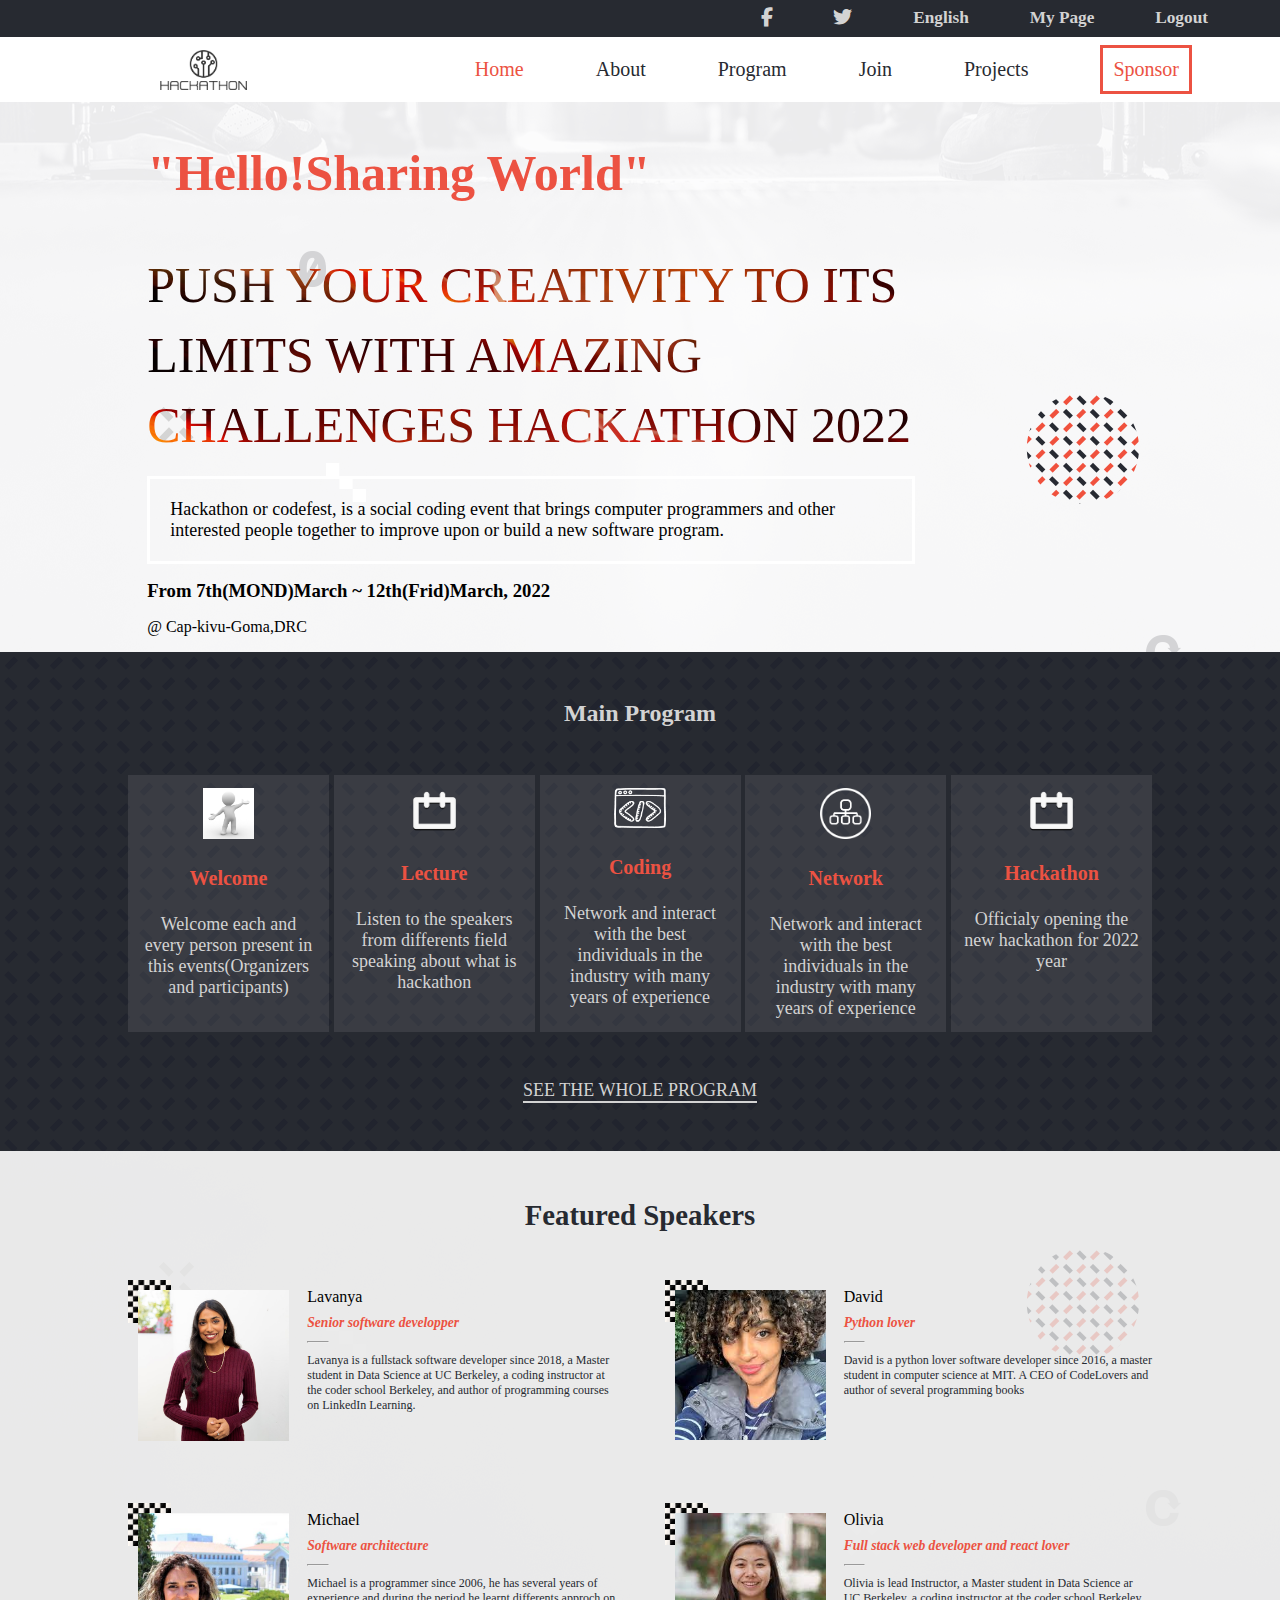
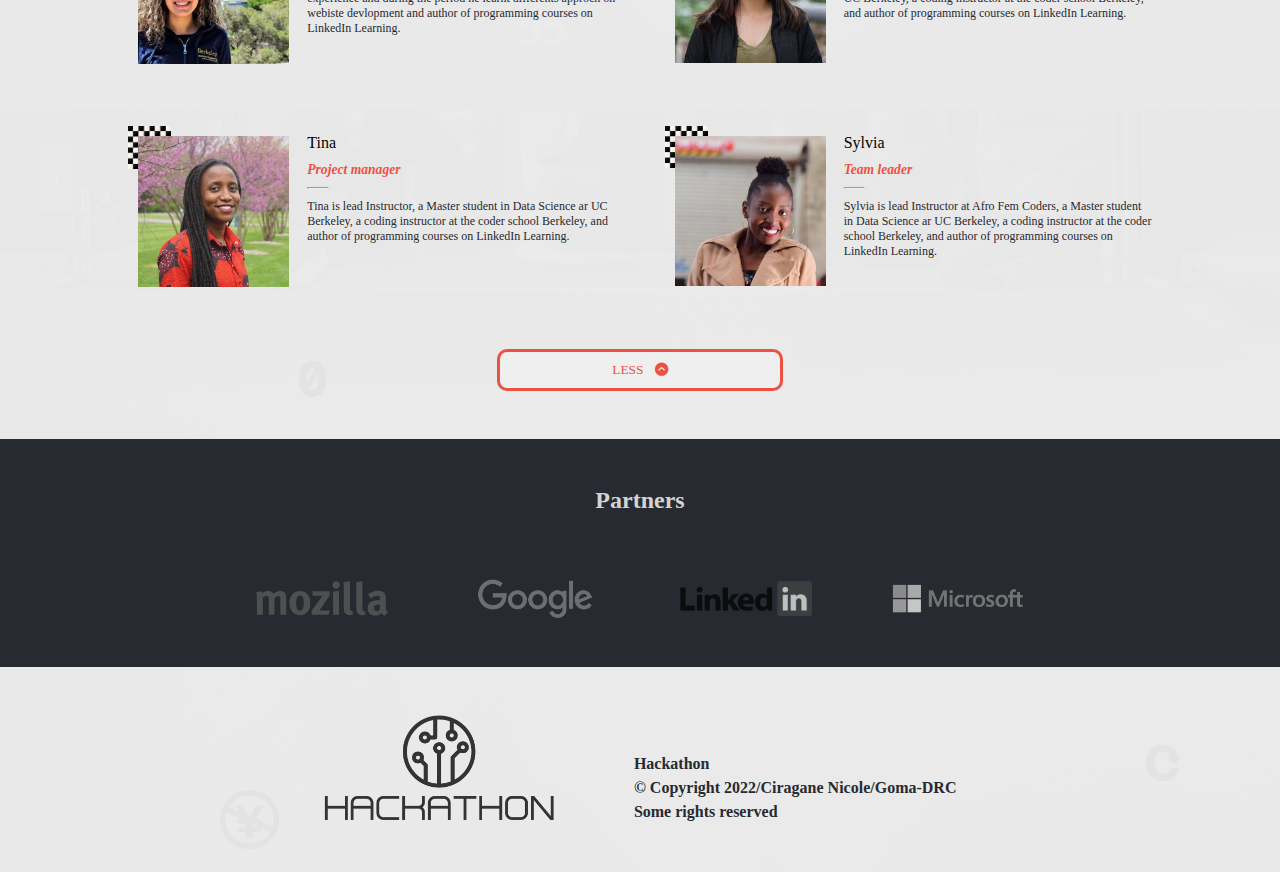
<file: index.html>
<!DOCTYPE html>
<html lang="en">

<head>
    <meta charset="UTF-8">
    <meta name="viewport" content="width=device-width, initial-scale=1.0">
    <link rel="stylesheet" href="style.css">
    <link rel="stylesheet" href="https://cdnjs.cloudflare.com/ajax/libs/font-awesome/6.6.0/css/all.min.css">
    <title>Capstone</title>
</head>

<body>
    <section class="section-1">
        <header>
            <div class="contacts">
                <div>
                    <a href="">
                        <i class="fa-brands fa-facebook-f"></i>
                    </a>
                    <a href="">
                        <i class="fa-brands fa-twitter"></i>
                    </a>
                    <a href="">English</a>
                    <a href="">My Page</a>
                    <a href="">Logout</a>
                </div>
            </div>
            <nav>
                <div class="nav-content">
                    <a href="#" class="logo">
                        <img src="./images/hackathon.png" alt="">
                    </a>
                    <div class="nav-links">
                        <a class="selected" href="index.html">Home</a>
                        <a href="about.html">About</a>
                        <a>Program</a>
                        <a>Join</a>
                        <a>Projects</a>
                        <button>Sponsor</button>
                    </div>
                </div>
            </nav>
        </header>
        <div class="main-content">
            <h1>"Hello!Sharing World"</h1>
            <h2 class="with-img">
                PUSH YOUR CREATIVITY TO ITS LIMITS WITH AMAZING CHALLENGES HACKATHON 2022
            </h2>
            <p class="with-border">
                Hackathon or codefest, is a social coding event
                that brings computer programmers and other interested people together to improve upon or build a new
                software program.
            </p>
            <h3 class="in-bold">
                From 7th(MOND)March ~ 12th(Frid)March, 2022
            </h3>
            <p class="location">@ Cap-kivu-Goma,DRC</p>
        </div>
    </section>
    <section class="section-2">
        <h2 class="title">
            Main Program
        </h2>
        <div class="cards">
            <div class="card">
                <div class="img">
                    <img src="./images/guest.jpg" alt="">
                </div>
                <h3 class="card-title">
                    Welcome
                </h3>
                <p class="card-p">
                    Welcome each and every person present in this events(Organizers and participants)
                </p>
            </div>
            <div class="card">
                <div class="img">
                    <img src="./images/open.png" alt="">
                </div>
                <h3 class="card-title">
                    Lecture
                </h3>
                <p class="card-p">
                    Listen to the speakers from differents field speaking about what is hackathon
                </p>
            </div>
            <div class="card">
                <div class="img">
                    <img src="./images/code.png" alt="">
                </div>
                <h3 class="card-title">
                    Coding
                </h3>
                <p class="card-p">
                    Network and interact with the best individuals in the industry with many years of experience
                </p>
            </div>
            <div class="card">
                <div class="img">
                    <img src="./images/network.png" alt="">
                </div>
                <h3 class="card-title">
                    Network
                </h3>
                <p class="card-p">
                    Network and interact with the best individuals in the industry with many years of experience
                </p>
            </div>
            <div class="card">
                <div class="img">
                    <img src="./images/open.png" alt="">
                </div>
                <h3 class="card-title">
                    Hackathon
                </h3>
                <p class="card-p">
                    Officialy opening the new hackathon for 2022 year
                </p>
            </div>
        </div>
        <a href="#">
            SEE THE WHOLE PROGRAM
        </a>
    </section>
    <section class="section-3">
        <h2 class="title">
            Featured Speakers
        </h2>
        <div class="cards">
            <div class="card">
                <div class="img">
                    <img src="./images/Lavanya.jpg" alt="">
                </div>
                <div class="card-text">
                    <h2>Lavanya</h2>
                    <h5>Senior software developper</h5>
                    <div class="line">
                        <hr>
                    </div>
                    <article>Lavanya is a fullstack software developer since 2018, a Master student in Data Science at
                        UC Berkeley, a coding instructor at the coder school Berkeley, and author of programming courses
                        on LinkedIn Learning.</article>
                </div>
            </div>
            <div class="card">
                <div class="img">
                    <img src="./images/Tensae.jpeg" alt="">
                </div>
                <div class="card-text">
                    <h2>David</h2>
                    <h5>Python lover</h5>
                    <div class="line">
                        <hr>
                    </div>
                    <article>David is a python lover software developer since 2016, a master student in computer science
                        at MIT. A CEO of CodeLovers and author of several programming books</article>
                </div>
            </div>

            <div class="card">
                <div class="img">
                    <img src="./images/Tina.jpeg" alt="">
                </div>
                <div class="card-text">
                    <h2>Michael</h2>
                    <h5>Software architecture</h5>
                    <div class="line">
                        <hr>
                    </div>
                    <article>
                        Michael is a programmer since 2006, he has several years of experience and during the period he
                        learnt differents approch on webiste devlopment and author of programming courses on LinkedIn
                        Learning.
                    </article>
                </div>
            </div>
            <div class="card">
                <div class="img">
                    <img src="./images/Olivia.jpeg" alt="">
                </div>
                <div class="card-text">
                    <h2>Olivia</h2>
                    <h5>Full stack web developer and react lover</h5>
                    <div class="line">
                        <hr>
                    </div>
                    <article>Olivia is lead Instructor, a Master student in Data Science ar UC Berkeley, a coding
                        instructor at the coder school Berkeley, and author of programming courses on LinkedIn Learning.
                    </article>
                </div>
            </div>
            <div class="card">
                <div class="img">
                    <img src="./images/Concepta.jpeg" alt="">
                </div>
                <div class="card-text">
                    <h2>Tina</h2>
                    <h5>Project manager</h5>
                    <div class="line">
                        <hr>
                    </div>
                    <article>
                        Tina is lead Instructor, a Master student in Data Science ar UC Berkeley, a coding instructor at
                        the coder school Berkeley, and author of programming courses on LinkedIn Learning.
                    </article>
                </div>
            </div>
            <div class="card">
                <div class="img">
                    <img src="./images/Gloria.jpeg" alt="">
                </div>
                <div class="card-text">
                    <h2>Sylvia</h2>
                    <h5>Team leader</h5>
                    <div class="line">
                        <hr>
                    </div>
                    <article>Sylvia is lead Instructor at Afro Fem Coders, a Master student in Data Science ar UC
                        Berkeley, a coding instructor at the coder school Berkeley, and author of programming courses on
                        LinkedIn Learning.</article>
                </div>
            </div>
        </div>
        <button>
            LESS
            <i class="fa-solid fa-circle-chevron-up"></i>
        </button>
    </section>

    <section class="section-4">
        <h2 class="title">
            Partners
        </h2>
        <div class="logos">
            <div><img src="./images/mozilla.svg" alt=""></div>
            <div><img src="./images/google.png" alt=""></div>
            <div><img src="./images/linkedin.png" alt=""></div>
            <div><img src="./images/microsoft.png" alt=""></div>
        </div>
    </section>
    <section class="footer">
        <div class="img">
            <img src="./images/hackathon.png" alt="">
        </div>
        <h2 class="footer-txt">
            Hackathon <br>
            © Copyright 2022/Ciragane Nicole/Goma-DRC <br>
            Some rights reserved
        </h2>
    </section>
</body>

</html>
</file>
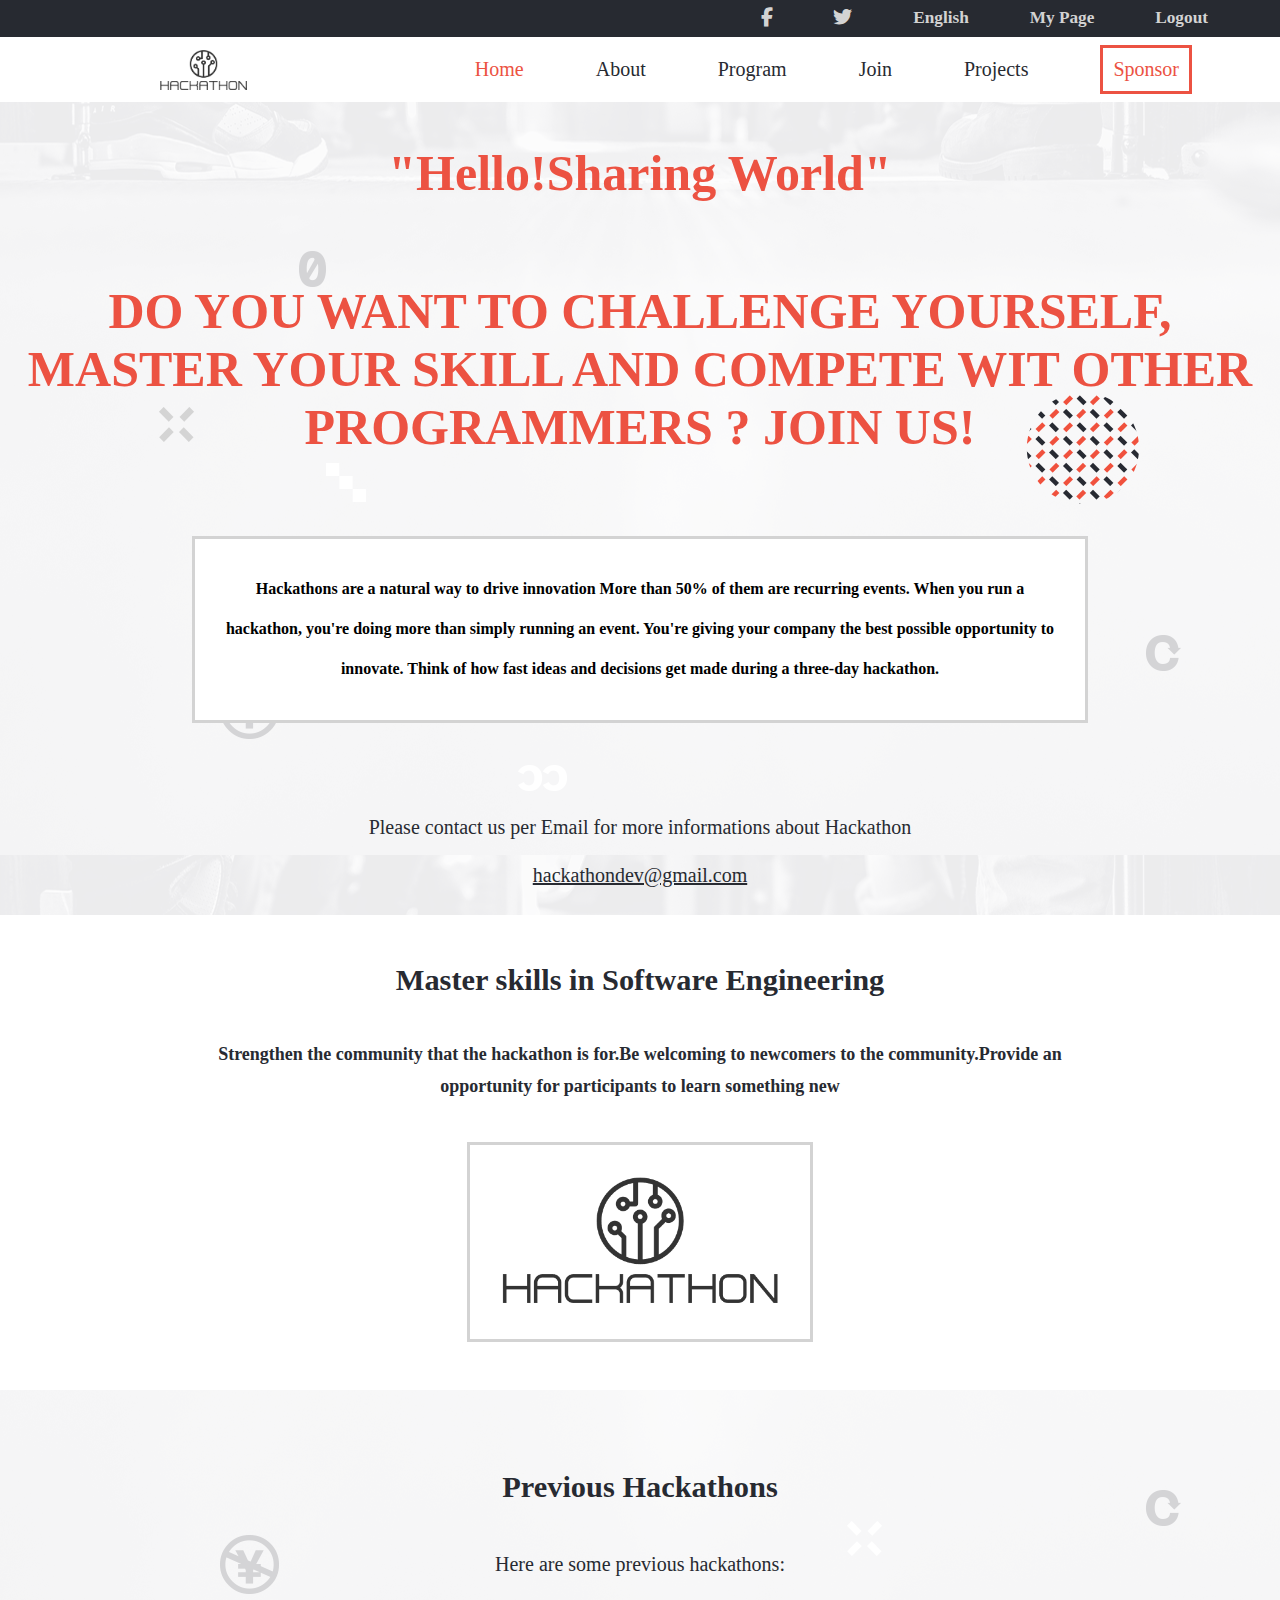
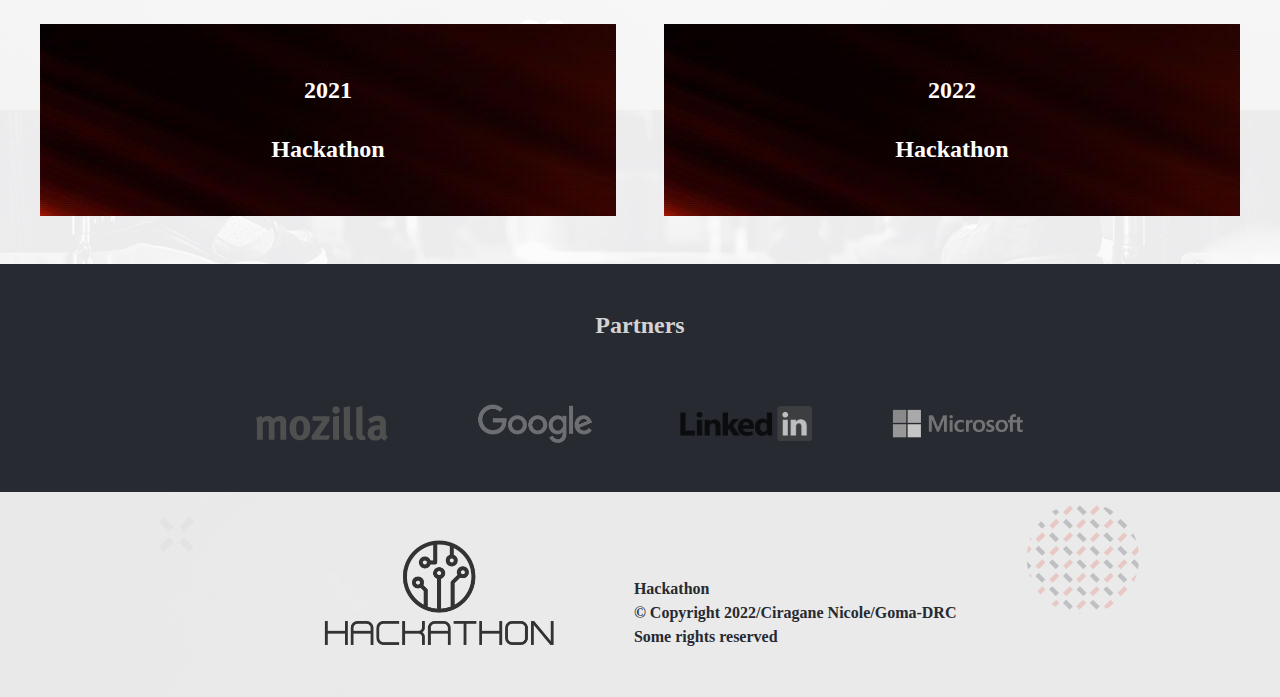
<file: about.html>
<!DOCTYPE html>
<html lang="en">

<head>
    <meta charset="UTF-8">
    <meta name="viewport" content="width=device-width, initial-scale=1.0">
    <link rel="stylesheet" href="style.css">
    <link rel="stylesheet" href="https://cdnjs.cloudflare.com/ajax/libs/font-awesome/6.6.0/css/all.min.css">
    <title>Capstone</title>
</head>

<body>
    <section class="section-1">
        <header>
            <div class="contacts">
                <div>
                    <a href="">
                        <i class="fa-brands fa-facebook-f"></i>
                    </a>
                    <a href="">
                        <i class="fa-brands fa-twitter"></i>
                    </a>
                    <a href="">English</a>
                    <a href="">My Page</a>
                    <a href="">Logout</a>
                </div>
            </div>
            <nav>
                <div class="nav-content">
                    <a href="#" class="logo">
                        <img src="./images/hackathon.png" alt="">
                    </a>
                    <div class="nav-links">
                        <a class="selected" href="./index.html">Home</a>
                        <a href="./about.html">About</a>
                        <a>Program</a>
                        <a>Join</a>
                        <a>Projects</a>
                        <button>Sponsor</button>
                    </div>
                </div>
            </nav>
        </header>
        <div class="main-content-about">
            <h1 class="h1-hello">"Hello!Sharing World"</h1>
            <h1 class="h1-text">
                DO YOU WANT TO CHALLENGE YOURSELF, MASTER YOUR SKILL AND COMPETE WIT OTHER PROGRAMMERS ?
                JOIN US!
            </h1>
            <h4 class="p-hackaton">
                Hackathons are a natural way to drive innovation More than 50% of them are recurring events. When you
                run a hackathon, you're doing more than simply running an event. You're giving your company the best
                possible opportunity to innovate. Think of how fast ideas and decisions get made during a three-day
                hackathon.
            </h4>
            <p class="hackaton-infos">
                Please contact us per Email for more informations about Hackathon <br>
                <a href="#">hackathondev@gmail.com</a>
            </p>
        </div>
    </section>
    <section class="section2-about">
        <h2 class="title">
            Master skills in Software Engineering
        </h2>
        <h2 class="p-about">
            Strengthen the community that the hackathon is for.Be welcoming to newcomers to the community.Provide an <br>
            opportunity for participants to learn something new
        </h2>
        <div class="img">
            <img src="./images/hackathon.png" alt="">
        </div>
    </section>
    <section class="section3-about">
        <h2 class="title">
            Previous Hackathons
        </h2>
        <p class="p-previous">Here are some previous hackathons:</p>
        <div class="cards">
            <div class="card">
                <p>2021</p>
                <p>Hackathon</p>
            </div>
            <div class="card">
                <p>2022</p>
                <p>Hackathon</p>
            </div>
        </div>
    </section>


    <section class="section-4">
        <h2 class="title">
            Partners
        </h2>
        <div class="logos">
            <div><img src="./images/mozilla.svg" alt=""></div>
            <div><img src="./images/google.png" alt=""></div>
            <div><img src="./images/linkedin.png" alt=""></div>
            <div><img src="./images/microsoft.png" alt=""></div>
        </div>
    </section>
    <section class="footer">
        <div class="img">
            <img src="./images/hackathon.png" alt="">
        </div>
        <h2 class="footer-txt">
            Hackathon <br>
            © Copyright 2022/Ciragane Nicole/Goma-DRC <br>
            Some rights reserved
        </h2>
    </section>
</body>

</html>
</file>
<file: style.css>
@import url("https://fonts.cdnfonts.com/css/cocogoose");
@import url("https://fonts.cdnfonts.com/css/Lato");

:root {
    --primary: #d3d3d3;
    --secondary: #ec5242;
    --text-color: #272a31;
    --background: rgb(230 230 230 / 47.9%);
    --weight: bold;
}
html{
    font-size: 16px;
}

* {
    margin: 0;
    padding: 0;
    box-sizing: border-box;
    font-family: "lato";
}

body {
    width: 100%;
    background-image: url("./images/header.png");
    
}

.section-1 {
    width: 100%;
    display: flex;
    flex-direction: column;

    header {
        width: 100%;
        position: fixed;
        top: 0;
        left: 0;
        display: flex;
        flex-direction: column;

        .contacts {
            display: flex;
            justify-content: flex-end;
            background-color: var(--text-color);
            color: var(--primary);

            div {
                display: flex;
                gap: 3.8rem;
                justify-content: space-around;
                padding: .5rem 4.5rem;

                a {
                    font-size: 1.08rem;
                    font-weight: bold;
                    color: var(--primary);
                    text-decoration: none;

                    i {
                        font-size: 1.2rem !important;
                    }
                }
            }
        }

        nav {
            width: 100%;
            display: flex;
            background-color: white;
            padding: .5rem 5.5rem .5rem 10rem;

            .nav-content {
                width: 100%;
                display: flex;
                justify-content: space-between;
                align-items: center;

                .logo {
                    height: 2.5rem;
                    cursor: pointer;

                    img {
                        max-height: 100%;
                    }
                }

                .nav-links {
                    display: flex;
                    align-items: center;
                    gap: 4.5rem;
                    font-size: 1.25rem;
                    a{
                        text-decoration: none;
                        color: var(--text-color);
                    }
                    a:hover {
                        cursor: pointer;
                    }

                    .selected {
                        color: var(--secondary);
                    }

                    button {
                        padding: 0.625rem;
                        font-size: 1.25rem;
                        background-color: white;
                        color: var(--secondary);
                        border: solid 3px var(--secondary);
                    }
                }
            }
        }
    }
    .main-content {
        width: 60%;
        margin-left: 9.2rem;
        display: flex;
        flex-direction: column;
        gap: 1rem;
        margin-bottom: 1rem;

        h1 {
            margin-top: 9rem;
            font-size: 3.125rem;
            color: var(--secondary);
        }

        .with-img {
            font-size: 3.125rem;
            font-weight: 500;
            font-family: 'cocogoose';
            line-height: 4.375rem;
            margin-top: 2rem;
            background-image: url("./images/font.jpg");
            background-size: cover;
            background-position: center center;
            background-clip: initial;
            -webkit-background-clip: text;
            -webkit-text-fill-color: transparent;
        }

        .with-border {
            padding: 1.25rem;
            border: solid 3px #fff;
            font-size: 1.125rem;
        }

        .in-bold {
            font-family: 'cocogoose';
        }
    }
}

.section-2 {
    width: 100%;
    display: flex;
    flex-direction: column;
    align-items: center;
    background-image: url("./images/main-program-bg.png");
    background-color: var(--text-color);
    padding: 3rem 0;
    gap: 3rem;

    .title {
        color: var(--primary);
    }

    .cards {
        width: 80%;
        display: flex;
        justify-content: space-between;
        gap: .3rem;

        .card {
            display: flex;
            flex-direction: column;
            align-items: center;
            gap: 1.5rem;
            padding: .8rem;
            background-color: rgba(230, 230, 230, 0.1);
            width: 25%;

            .img {
                width: 3.2rem;

                img {
                    max-width: 100%;
                }
            }

            .card-title {
                font-family: 'cocogoose';
                font-size: 1.25rem;
                color: var(--secondary);
                text-align: center;
            }

            p {
                text-align: center;
                font-size: 1.125rem;
                color: var(--primary);
            }
        }

        .card:hover {
            border: solid 3px var(--primary);
        }
    }

    a {
        font-size: 1.125rem;
        display: block;
        text-decoration: none;
        color: var(--primary);
        border-bottom: 2px solid var(--primary);
    }
}
.section-3 {
    width: 100%;
    display: flex;
    flex-direction: column;
    align-items: center;
    padding: 3rem 0;
    gap: 3rem;
    background-color: rgba(230, 230, 230, 0.8);

    .title {
        color: var(--text-color);
        font-size: 1.8rem;
    }

    .cards {
        width: 80%;
        max-width: 80%;
        display: grid;
        grid-template-columns: repeat(1fr, 2);
        gap: 3rem;

        .card {
            display: flex;
           gap: .5rem;
            .img {
                min-width: 35%;
                max-width: 35%;
                background-image: url("./images/chess-bg.png");
                background-repeat: no-repeat;
                background-size: 25%;
                padding: 0.625rem;
                img {
                    max-width: 100%;
                }
            }
            .card-text{
                padding-top: .5rem;
                display: flex;
                flex-direction: column;
                gap: .6rem;
                h2{
                    font-family: 'cocogoose';
                    font-weight: 400;
                    font-size: 1rem;
                }
                h5{
                    color: var(--secondary);
                    font-style: italic;
                    font-size: .85rem;
                }
                .line{
                    width: 7%;
                }
                article{
                    color: var(--text-color);
                    font-family: 'cocogoose';
                    font-size: .75rem;
                }
            }
        }

        .card:first-child {
            grid-column: 1/2;
        }
        .card:nth-child(2) {
            grid-column: 2/3;
        }
    }
    button{
        border: solid 3px var(--secondary);
        padding: .625rem 7rem;
        border-radius: .625rem;
        color:var(--secondary);
        i{
            display: inline-block;
            color: var(--secondary);
            padding-left: .5rem;
        }
    }
}
.section-4{
    align-items: center;
    background-color: var(--text-color);
    padding: 3rem 0;
    display: flex;
    flex-direction: column;
    gap: 4rem;

    .title {
        color: var(--primary);
        font-weight: 700;
    }
    .logos{
        width: 60%;
        display: flex;
        gap: 5rem;
        justify-content: center;

        div{
            width: 25%;
            display: flex;
            justify-content: center;
            align-items: center;
            img{
                min-width: 100%;
                max-width: 100%;
            }
        }

    }

}
.footer{
    width: 100%;
    display: flex;
    justify-content: center;
    align-items: flex-end;
    background-color: rgba(230, 230, 230, 0.8);
    gap: 5rem;
    padding: 3rem 0;
    .img{
        width: 18%;
        img{
            min-width: 100%;
            max-width: 100%;
        }
    }
    .footer-txt{
        font-size: 1rem;
        color: var(--text-color);
        line-height: 1.5rem;
    }
}


/* about.html */
.main-content-about{
        width: 100%;        
        display: flex;
        flex-direction: column;
        align-items: center;
        gap: 5rem;
        margin-bottom: 1rem;

        .h1-hello {
            margin-top: 9rem;
            font-size: 3.125rem;
            color: var(--secondary);
        }
        .h1-text{
            font-family: "cocogoose";
            text-align: center;
            font-size: 3.125rem;
            color: var(--secondary);
        }
        .p-hackaton{
            width: 70%;
            text-align: center;
            font-size: 1rem;
            line-height: 40px;
            border: 3px solid var(--primary);
            background-color: white;
            padding: 1.9rem;
        }
        .hackaton-infos{
            text-align: center;
            line-height: 3rem;
            font-size: 1.25rem;
            color: var(--text-color);
            a{
                color: var(--text-color);
            }
        }
}

.section2-about{
    background-color: #fff;
    padding: 3rem 0;
    display: flex;
    flex-direction: column;
    align-items: center;
    gap: 2.5rem;
    .title {
        color: var(--text-color);
        font-weight: 700;
        font-size: 1.9rem;
    }
    .p-about{
        text-align: center;
        font-size: 1.125rem;
        line-height: 2rem;
        color: var(--text-color);       
    }

    .img{
        width: 27%;
        padding: 2rem;
        border: solid 3px var(--primary);
        img{
            min-width: 100%;
            max-width: 100%;
        }
    }
}

.section3-about{
    padding: 5rem 0 3rem 0;
    display: flex;
    flex-direction: column;
    align-items: center;
    gap: 3rem;
    .title {
        color: var(--text-color);
        font-weight: 700;
        font-size: 1.9rem;
    }
    .p-previous{
        font-size: 1.25rem;
        font-family: 'lato';
        color: var(--text-color);
    }
    .cards{
        display: flex;        
        justify-content: center;
        gap: 3rem;
        padding: 0 4rem;
        width: 100%;
        .card{
            min-width: 50%;
            height: 12rem;
            display: flex;
            flex-direction: column;
            align-items: center;
            justify-content: center;
            gap: 2rem;            
            background-image: url('./images/font.jpg');
            p{
                color: white;
                font-family: "cocogoose";
                font-size: 1.5rem;
                font-weight: 600;
            }
            
        }
    }
}


@media screen and (max-width:500px) {

    html{
        font-size: 12px;
    }
    .section-1{
        header{
            display: none;
        }
        .main-content{
            margin-left: 0;
            width: 90%;
            margin: 0 2rem 2rem 2rem;
            gap: 1.5rem;
        }
    }
    .section-2{
        padding: 3rem 1.5rem;
       .cards{
        flex-direction: column;
        width: 100%;
        gap: .5rem;
       
        .card{
            width: 100%;

            display: grid;
            grid-template-columns: repeat(1fr,3);
            padding: 1rem;
            gap: 1rem;
            .img{
                width: 3rem;
                grid-column: 1/2;
            }
            .card-title{
                grid-column: 2/3;
                width: 7rem;
            }
            .card-p{
                grid-column: 3/4;
                text-align: start;
                line-height: 2rem;
                font-size: 1.25rem;
            }

        }
       } 
       a{
        max-width: 100%;
        border-bottom: none;
        padding: 1.5rem 5rem;
        background-color: var(--secondary);
        color: white;
       }
    }
    .section-3{
      padding: 2rem;
      .cards{
        width: 100%;
        max-width: 100%;
        .card{
            width: 100%;
            grid-column: 1/3;
            
            article{
                font-size: 1.25rem
            }
        }
        .card:first-child {
            grid-column: 1/3;
        }
        .card:nth-child(2) {
            grid-column: 1/3;
        }
      }  
    }
}
</file>
